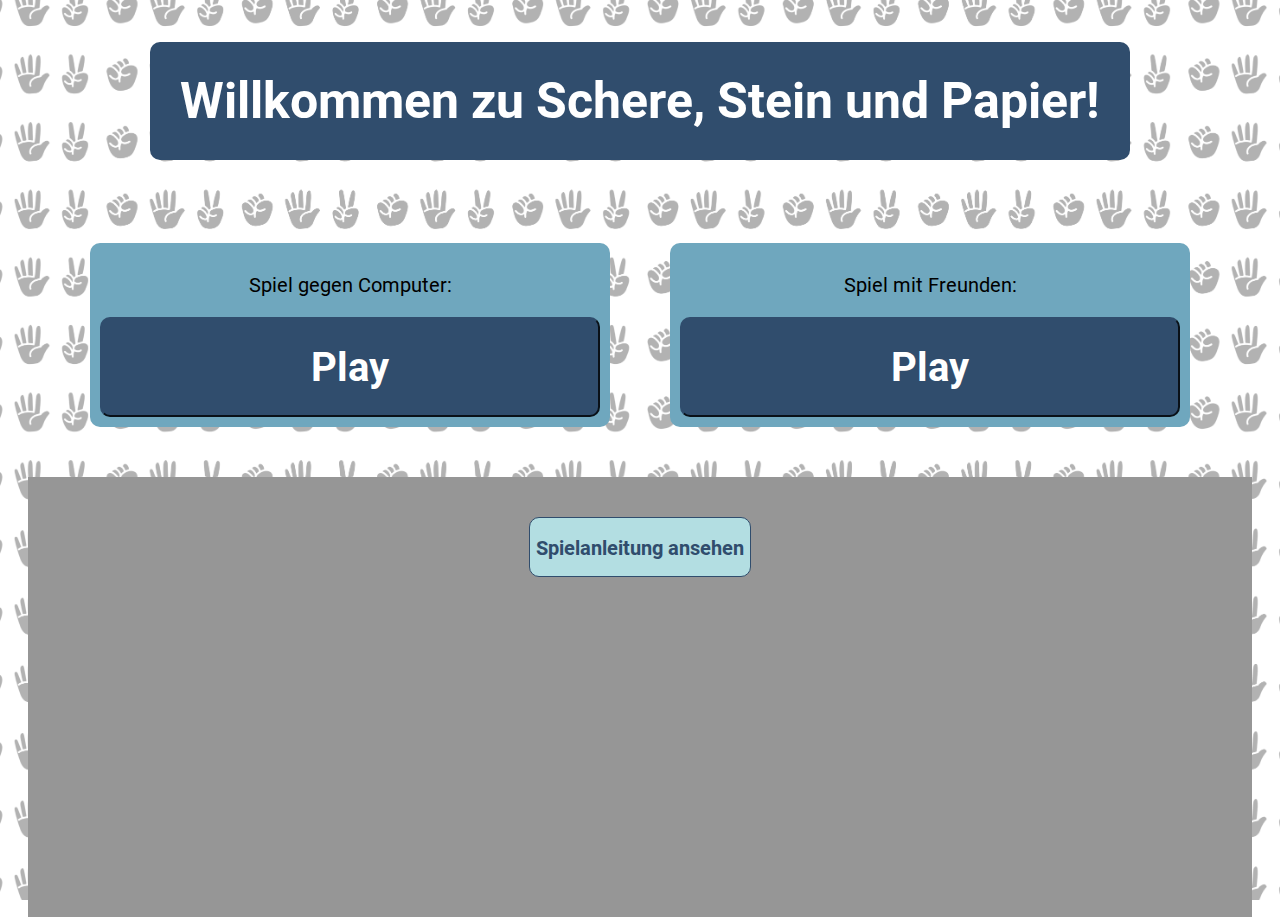
<file: index.html>
<!DOCTYPE html>
<html lang="de">
<head>
    <link rel="stylesheet" href="style.css">
    <meta charset="UTF-8">
    <meta http-equiv="X-UA-Compatible" content="IE=edge">
    <meta name="viewport" content="width=device-width, initial-scale=1.0">
    <title>Schere, Stein, Papier</title>
</head>
<body>
<div class="main">
    <h1 class="title">Willkommen zu Schere, Stein und Papier!</h1>
    <div class="buttons">
        <div class="button__description--text">
            <p>Spiel gegen Computer:</p>
            <a href="single_player.html">
                <button class="button__text">Play</button>
            </a>
        </div>
        <div class="button__description--text">
            <p>Spiel mit Freunden:</p>
            <a href="multi_player.html">
                <button class="button__text">Play</button>
            </a>
        </div>
    </div>
    <div class="description">
        <button class="description__button" onclick="show_instructions()">
            <h2>Spielanleitung ansehen</h2>
        </button>
        <div class="description__text" id="instructions" style="display:none;">
            <p>1. Ziel des Spiels: <br>
                Das Ziel des Spiels ist es, die Handzeichen deines Gegners zu schlagen und zu gewinnen.</p>
            <p>2. Die Handzeichen: <br>
                Schere: Forme eine Faust und strecke den Zeige- und Mittelfinger aus.
                Stein: Forme eine Faust.
                Papier: Strecke alle Finger aus.</p>
            <p>3. Der Ablauf: <br>
                Beide Spieler wählen gleichzeitig eins der drei Handzeichen, indem sie ihre Hände in der entsprechenden Form zeigen.
                Die Ergebnisse der möglichen Kombinationen sind: <br>
                <ul>
                <li>Schere schneidet Papier (Schere gewinnt).</li>
                <li>Papier bedeckt Stein (Papier gewinnt).</li>
                <li>Stein zerquetscht Schere (Stein gewinnt).</li>
                <li>Gleichstand, wenn beide Spieler dasselbe Handzeichen wählen.</li>
                </ul></p>
            <p>4. Punktevergabe: <br>
                Der Gewinner einer Runde erhält einen Punkt. Spielen die beiden Spieler Unentschieden werden keine Punkte vergeben.</p>
            <div class="description__hidebutton">
                <button class="description__button--hide" onclick="hide_instructions()">
                Ausblenden
                </button>
            </div>
        </div>
    </div>
</div>
<script> 
//diese zwei Funktionen sind hier, um die Spielanleitung ein- und auszublenden
    function show_instructions(){
        document.getElementById("instructions").style="display:block;"
    }
    function hide_instructions(){
        document.getElementById("instructions").style="display:none;"
    }
</script>
</body>
</html>
</file>
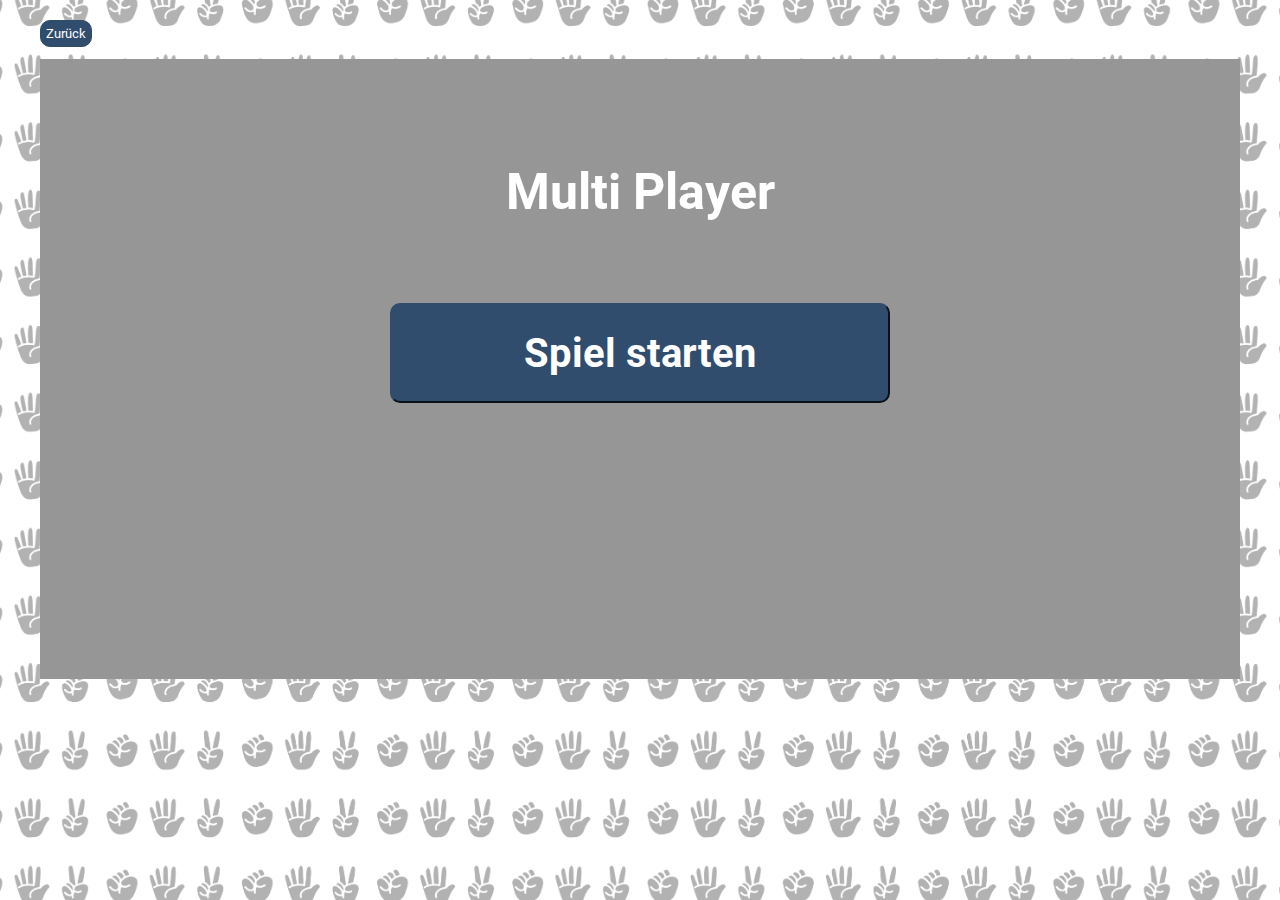
<file: multi_player.html>
<!DOCTYPE html>
<html lang="de">
<head>
    <link rel="stylesheet" href="style.css">
    <meta charset="UTF-8">
    <meta http-equiv="X-UA-Compatible" content="IE=edge">
    <meta name="viewport" content="width=device-width, initial-scale=1.0">
    <title>Multiplayer</title>
</head>
<body class="main">
    <button class="backbutton" type="button" onclick="javascript:history.back()">Zurück</button><br>
    <div class="background">
            <h1 class="title__multiplayer">Multi Player</h1><br>
        <button class="button__text" id="start_button" onclick="document.getElementById('rundenauswahl').style='display:inline-block;' ; 
        document.getElementById('start_button').style='display:none;'">Spiel starten</button>
        <div id="rundenauswahl" style="display: none;">
            <div class="rounds">
                <h2 class="rounds__text">Wie viele Runden möchtet ihr spielen?</h2>
                <div class="rounds__buttons">
                    <button class="rounds__buttons--text" onclick="start_game(3, 2)">3</button>
                    <button class="rounds__buttons--text" onclick="start_game(5, 2)">5</button>
                    <button class="rounds__buttons--text" onclick="start_game(10, 2)">10</button>
                </div>
            </div>
        </div>

        <!--div "game" wird angezeigt während des Spiels-->
        <div id="game" style="display:none;">
            <div class="selection">
                <p class="selection__playertext" id="player1">Spieler 1 wählt...</p>
                <div class="selection__buttons" id="buttons_spieler1">
                    <div class="selection__buttons--decision">
                        <button onclick="selected1('Schere')" id="scissors1">Schere</button>
                    </div>
                    <div class="selection__buttons--decision">
                        <button onclick="selected1('Stein') " id="stone1">Stein</button>
                    </div>
                    <div class="selection__buttons--decision">
                        <button onclick="selected1('Papier') "id="paper1">Papier</button>
                    </div>
                </div>
                <div>
                    <button class="Nach_Auswahl" style="display: none;">Locked in</button>
                </div> <br>
            </div>
            <div class="selection">
                <p class="selection__playertext" id="player2">Spieler 2 wählt...</p>
                <div class="selection__buttons" id="buttons_spieler2">
                    <div class="selection__buttons--decision">
                        <button onclick="selected2('Schere') "id="scissors2">Schere</button>
                    </div>
                    <div class="selection__buttons--decision">
                        <button onclick="selected2('Stein') " id="stone2">Stein</button>
                    </div>
                    <div class="selection__buttons--decision">
                        <button onclick="selected2('Papier') "id="paper2">Papier</button>
                    </div>
                </div>
            </div>
        </div>

        <h2 class="countdown" id="live_countdown" style="display: none;">3</h2>

        <!--div "spielauswertung" wird angezeigt, wenn die Runde oder das Spiel beendet wurde-->
        <div id="spielauswertung" style="display: none;">
        
            <p id="Spieler1_wahl"></p>
            <p id="Spieler2_wahl"></p>
            <h2 id="sieger"></h2>
            <h3 id="punktzahl"></h3>

            <button class="button__nextround" id="naechste_runde" onclick="new_round()">Nächste Runde</button>
            <button class="button__nextgame" id="new_game" onclick="reset_game()" style="display: none;">Neues Spiel</button>
        </div>

        <script src="game.js"></script>
        <script src="functions.js"></script>
    </div>
</body>
</html>
</file>
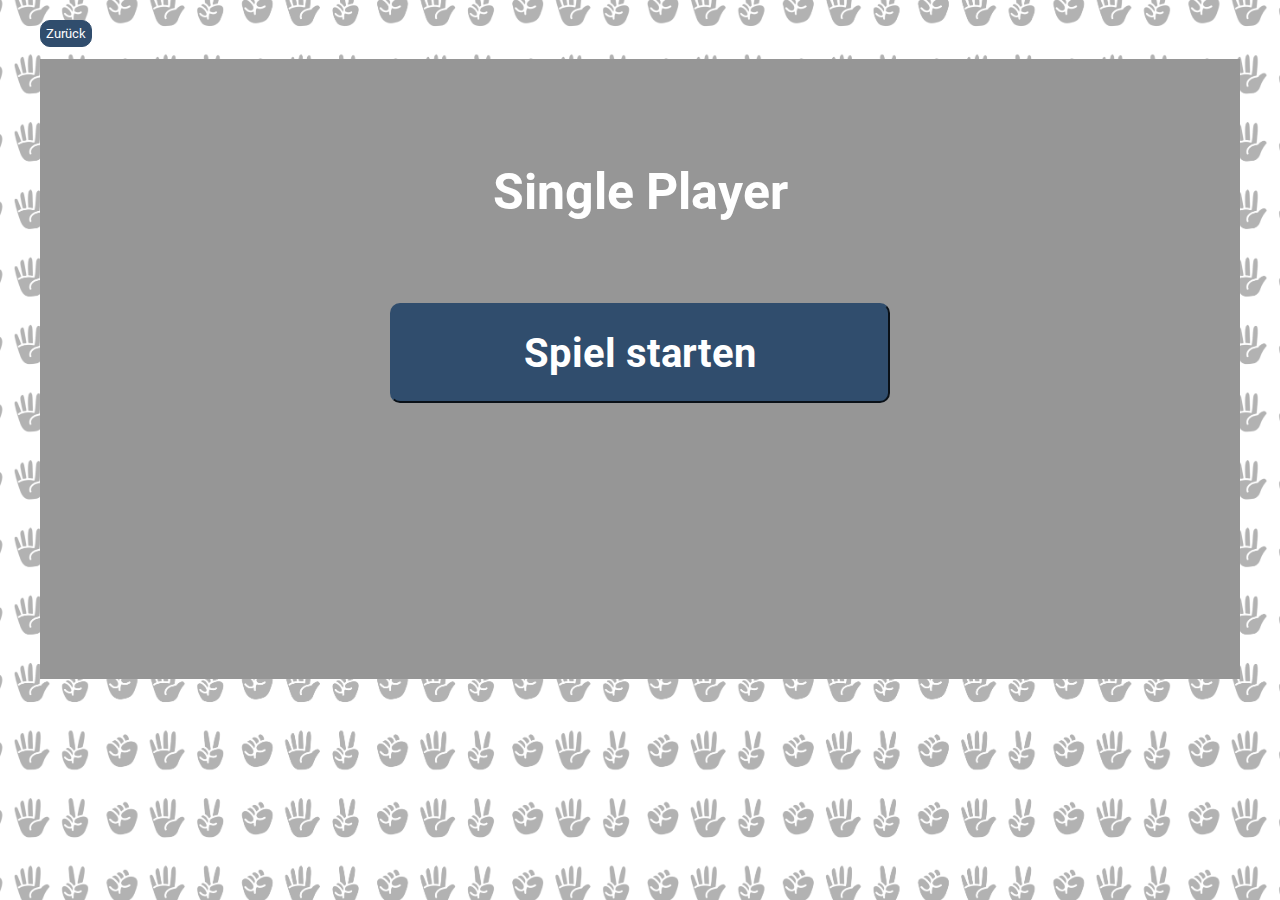
<file: single_player.html>
<!DOCTYPE html>
<html lang="de">
<head>
    <link rel="stylesheet" href="style.css">
    <meta charset="UTF-8">
    <meta http-equiv="X-UA-Compatible" content="IE=edge">
    <meta name="viewport" content="width=device-width, initial-scale=1.0">
    <title>Single Player</title>
</head>
<body class="main">
    <button class="backbutton" type="button" onclick="javascript:history.back()">Zurück</button><br>
    <div class="background">
            <h1 class="title__singleplayer">Single Player</h1><br>
        <button class="button__text" id="start_button" onclick="document.getElementById('rundenauswahl').style='display:inline-block;' ; 
        document.getElementById('start_button').style='display:none;'">Spiel starten</button>
        <div id="rundenauswahl" style="display: none;">
            <div class="rounds">
                <h2 class="rounds__text">Wie viele Runden möchtest du spielen?</h2>
                <div class="rounds__buttons">
                    <button class="rounds__buttons--text" onclick="start_game(3)">3</button>
                    <button class="rounds__buttons--text" onclick="start_game(5)">5</button>
                    <button class="rounds__buttons--text" onclick="start_game(10)">10</button>
                </div>
            </div>
        </div>

        <!--div "game" wird angezeigt während des Spiels-->
        <div id="game" style="display:none;">
            <div class="selection">
                <p class="selection__playertext" id="player1">Spieler 1 wählt...</p>
                <div class="selection__buttons" id="buttons_spieler1">
                    <div class="selection__buttons--decision">
                        <button onclick="selected1('Schere')" id="scissors1">Schere</button>
                    </div>
                    <div class="selection__buttons--decision">
                        <button onclick="selected1('Stein') " id="stone1">Stein</button>
                    </div>
                    <div class="selection__buttons--decision">
                        <button onclick="selected1('Papier') "id="paper1">Papier</button>
                    </div>
                </div>
            </div>
        </div>

        <h2 class="countdown" id="live_countdown" style="display: none;">3</h2>

        <!--div "spielauswertung" wird angezeigt, wenn die Runde oder das Spiel beendet wurde-->
        <div id="spielauswertung" style="display: none;">
            
            <p id="Spieler1_wahl"></p>
            <p id="Spieler2_wahl"></p>
            <h2 id="sieger"></h2>
            <h3 id="punktzahl"></h3>

            <button class="button__nextround" id="naechste_runde" onclick="new_round()">Nächste Runde</button>
            <button class="button__nextgame" id="new_game" onclick="reset_game()" style="display: none;">Neues Spiel</button>
        </div>

        <script src="game.js"></script>
        <script src="functions.js"></script>
    </div>
</body>
</html>
</file>
<file: style.css>
/*Schrift:*/
/* roboto-100 - latin */
@font-face {
    font-display: swap; /* Check https://developer.mozilla.org/en-US/docs/Web/CSS/@font-face/font-display for other options. */
    font-family: 'Roboto';
    font-style: normal;
    font-weight: 100;
    src: url('./fonts/roboto-v30-latin-100.woff2') format('woff2'); /* Chrome 36+, Opera 23+, Firefox 39+, Safari 12+, iOS 10+ */
  }
  /* roboto-regular - latin */
  @font-face {
    font-display: swap; /* Check https://developer.mozilla.org/en-US/docs/Web/CSS/@font-face/font-display for other options. */
    font-family: 'Roboto';
    font-style: normal;
    font-weight: 400;
    src: url('./fonts/roboto-v30-latin-regular.woff2') format('woff2'); /* Chrome 36+, Opera 23+, Firefox 39+, Safari 12+, iOS 10+ */
  }
  /* roboto-700 - latin */
  @font-face {
    font-display: swap; /* Check https://developer.mozilla.org/en-US/docs/Web/CSS/@font-face/font-display for other options. */
    font-family: 'Roboto';
    font-style: normal;
    font-weight: 700;
    src: url('./fonts/roboto-v30-latin-700.woff2') format('woff2'); /* Chrome 36+, Opera 23+, Firefox 39+, Safari 12+, iOS 10+ */
  }
  /* roboto-900 - latin */
  @font-face {
    font-display: swap; /* Check https://developer.mozilla.org/en-US/docs/Web/CSS/@font-face/font-display for other options. */
    font-family: 'Roboto';
    font-style: normal;
    font-weight: 900;
    src: url('./fonts/roboto-v30-latin-900.woff2') format('woff2'); /* Chrome 36+, Opera 23+, Firefox 39+, Safari 12+, iOS 10+ */
  }

  *{
    font-family: "Roboto";
  }

/*Hintergrund und Allgemeines*/
.main{
    max-width: 2500px;
    margin: auto;
    text-align: center;
    height: 100vh;
}

.main::before{
    content: "";
    background-image: url("background_pic.jpg");
    background-size: cover;
    position: absolute;
    top: 0px;
    right: 0px;
    bottom: 0px;
    left: 0px;
    opacity: 0.3;
    z-index: -1;
}

/*Wiederkehrende Buttons und Titel*/
.title{
    font-weight: bold;
    font-size: 50px;
    padding: 30px;
    background-color: rgb(48,77,109);
    color: white;
    display: inline-block;
    border-radius: 10px;
}

.title__multiplayer{
    font-weight: bold;
    font-size: 50px;
    padding: 30px;
    color: white;
}

.title__singleplayer{
    font-weight: bold;
    font-size: 50px;
    padding: 30px;
    color: white;
}

.background{
    text-align: center;
    background-color: rgb(150,150,150);
    padding: 40px;
    margin: 40px;
    min-height: 60%;
    background-size: cover;
}

.backbutton{
    float: left;
    color: white;
    margin: 20px;
    margin-left: 40px;
    padding: 5px;
    border: 1px solid rgb(48,77,109);
    border-radius: 10px;
    background-color: rgb(48,77,109);
    transition: .3s ease-in-out;
}

.backbutton:hover{
    color: rgb(48, 77, 109);
    background-color: rgb(179,222,226);
}

.button__nextround{
    font-size: 20px;
    font-weight: bold;
    color: white;
    border-color: rgb(48,77,109);
    border-radius: 10px;
    background-color: rgb(48,77,109);
    transition: .3s ease-in-out;
    margin: 0 auto;
}

.button__nextround:hover{
    color: rgb(48, 77, 109);
    border: 1px solid rgb(48,77,109);
    background-color: rgb(179,222,226);
}

.button__nextgame{
    font-size: 20px;
    font-weight: bold;
    color: white;
    border-color: rgb(48,77,109);
    border-radius: 10px;
    background-color: rgb(48,77,109);
    transition: .3s ease-in-out;
    margin: 0 auto;
}

.button__nextgame:hover{
    color: rgb(48, 77, 109);
    border: 1px solid rgb(48,77,109);
    background-color: rgb(179,222,226);
}

/*Starting Page CSS*/
.buttons{
    display: flex;
    flex-basis: 30%;
    flex-direction: row;
    justify-content: center;
    margin: 20px;
}

.button__description--text{
    font-size: 20px;
    font-style: bold;
    margin: 30px;
    padding: 10px;
    background-color: rgb(111,167,190);
    display: inline-block;
    border-radius: 10px;
}

.button__text{
    width: 500px;
    height: 100px;
    font-size: 40px;
    font-weight: bold;
    color: white;
    border-color: rgb(48,77,109);
    border-radius: 10px;
    background-color: rgb(48,77,109);
    transition: .3s ease-in-out;
}

.button__text:hover{
    color: rgb(48, 77, 109);
    border: 1px solid rgb(48,77,109);
    background-color: rgb(179,222,226);
}

.description{
    text-align: center;
    background-color: rgb(150,150,150);
    background-size: cover;
    padding: 40px;
    margin: 20px;
    min-height: 40%;
}

.description__button{
    height: 60px;
    color: rgb(48,77,109);
    border: 1px solid rgb(48,77,109);
    border-radius: 10px;
    background-color: rgb(179,222,226);
    transition: .3s ease-in-out;
}

.description__button:hover{
    color: white;
    border: 1px solid rgb(48,77,109);
    background-color: rgb(48,77,109);
}

.description__text{
    display: inline-block;
    text-align: left;
    margin: auto;
    max-width: 500px;
}

.description__hidebutton{
    text-align: center;
}

.description__button--hide{
    height: 20px;
    color: rgb(48,77,109);
    border: 1px solid rgb(48,77,109);
    border-radius: 10px;
    background-color: rgb(179,222,226);
    transition: .3s ease-in-out;
}

.description__button--hide:hover{
    color: white;
    border: 1px solid rgb(48,77,109);
    background-color: rgb(48,77,109);
}

/*CSS fuer das Spiel:*/
.countdown{
    color: black;
    font-size: 100px;
}

/*fuer die Auswahl an Anzahl Runden*/
.rounds{
    background-color: rgb(179,222,226);
    border-radius: 5px;
    color: rgb(48,77,109);
    padding: 40px;
}

.rounds__buttons{
    display: flex;
    flex-direction: row;
    justify-content: center;
    gap: 40px;
}

.rounds__buttons--text{
    font-size: large;
    font-weight: bold;
    width: 80px;
    height: 50px;
    color: white;
    border: 1px solid rgb(48,77,109);
    border-radius: 10px;
    background-color: rgb(48,77,109);
    padding: 10px;
    transition: .3s ease-in-out;
}

.rounds__buttons--text:hover{
    color: white;
    border: 1px solid rgb(48,77,109);
    background-color: rgb(111,167,190);
}
 /*fuer die Aktionsauswahl, also Schere, Stein oder Papier*/
.selection{
    background-color: rgb(179,222,226);
    border-radius: 5px;
    color: rgb(48,77,109);
    padding: 30px;
    margin: 10px;
}

.selection__playertext{
    color: black;
    font-size: 25px;
    font-weight: bold;
}

.selection__buttons{
    display: flex;
    flex-direction: row;
    justify-content: center;
    gap: 40px;
}

.selection__buttons--decision button{
    font-size: 30px;
    font-weight: bold;
    height: 50px;
    color: white;
    border: 1px solid black;
    border-radius: 10px;
    background-color: rgb(48,77,109);
    padding: 10px;
    transition: .3s ease-in-out;
}

.selection__buttons--decision:hover button{
    color: white;
    border: 1px solid rgb(48,77,109);
    background-color: rgb(179,222,226);
    background-color: rgb(111,167,190);
}
</file>
